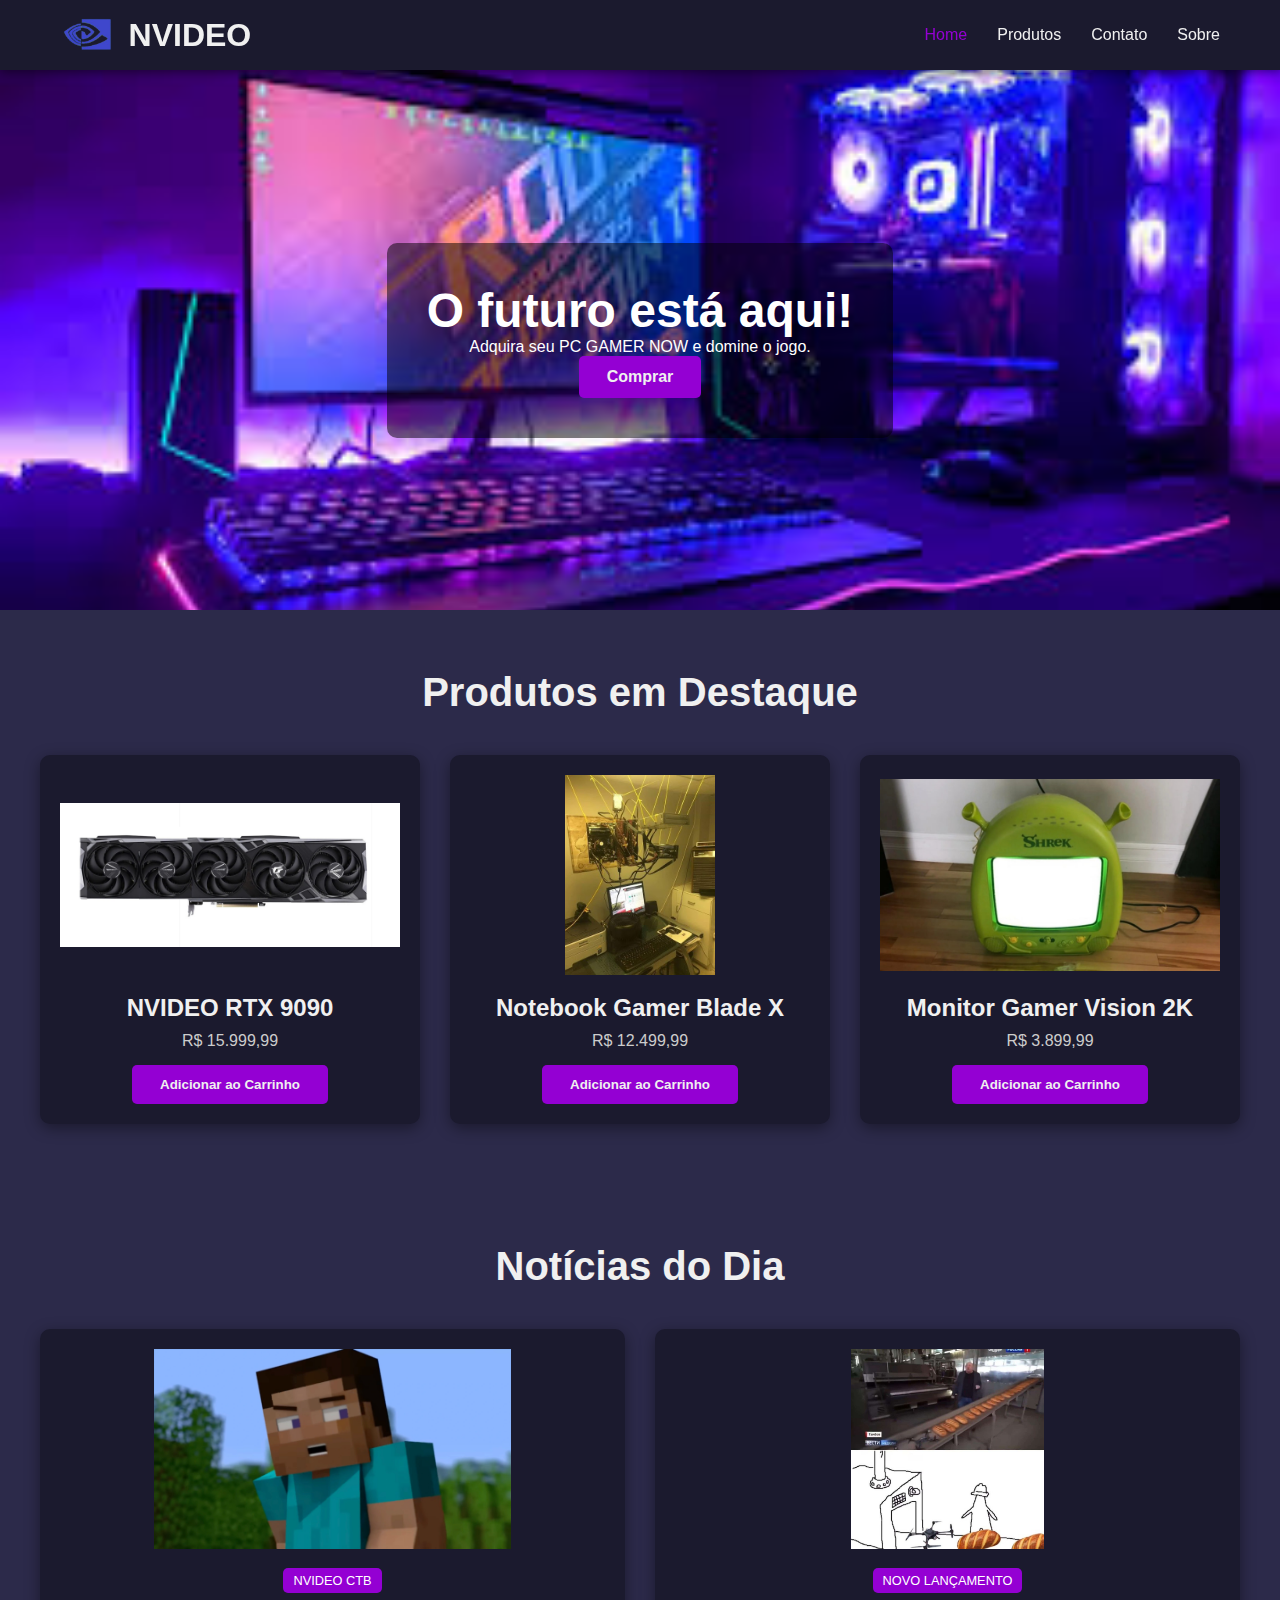
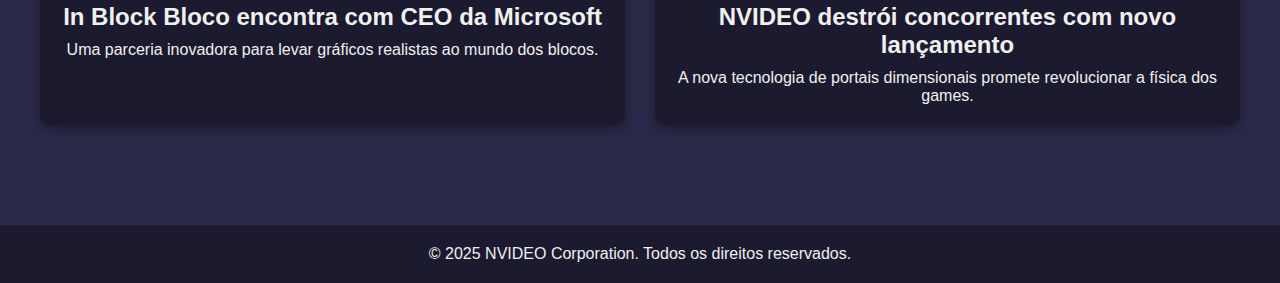
<file: NVIDEO-LOJA/index.html>
<!DOCTYPE html>
<html lang="pt-br">
<head>
    <meta charset="UTF-8">
    <meta name="viewport" content="width=device-width, initial-scale=1.0">
    <title>NVIDEO - O Futuro é Agora</title>
    <link rel="stylesheet" href="css/bonito.css">
</head>
<body>

    <header class="main-header">
        <nav class="container">
            <a href="index.html" class="logo">
                <img src="imagens/Sem_títu23lo-removebg-preview.png" alt="Logotipo NVIDEO">
                <h1>NVIDEO</h1>
            </a>
        
            <ul class="nav-menu">
                <li><a href="index.html" class="active">Home</a></li>
                <li><a href="produtos.html">Produtos</a></li>
                <li><a href="contato.html">Contato</a></li>
                <li><a href="sobre.html">Sobre</a></li>
            </ul>
        </nav>
    </header>

    <main>
        <section class="hero">
            <div class="hero-content">
                <h1>O futuro está aqui!</h1>
                <p>Adquira seu PC GAMER NOW e domine o jogo.</p>
                <a href="produtos.html" class="btn">Comprar</a>
            </div>
        </section>

        <section class="container section">
            <h2 class="section-title">Produtos em Destaque</h2>
            <div class="product-grid">
                <div class="card">
                    <img src="imagens/rtx 96000.jfif" alt="Placa de Vídeo NVIDEO RTX 9090" class="card-img">
                    <h3 class="card-title">NVIDEO RTX 9090</h3>
                    <p class="card-price">R$ 15.999,99</p>
                    <button class="btn add-to-cart-btn">Adicionar ao Carrinho</button>
                </div>
                <div class="card">
                    <img src="imagens/fio no ceu.jfif" alt="Notebook Gamer NVIDEO Blade X" class="card-img">
                    <h3 class="card-title">Notebook Gamer Blade X</h3>
                    <p class="card-price">R$ 12.499,99</p>
                    <button class="btn add-to-cart-btn">Adicionar ao Carrinho</button>
                </div>
                <div class="card">
                    <img src="imagens/sherek.jfif" alt="Monitor Gamer NVIDEO Vision 2K" class="card-img">
                    <h3 class="card-title">Monitor Gamer Vision 2K</h3>
                    <p class="card-price">R$ 3.899,99</p>
                    <button class="btn add-to-cart-btn">Adicionar ao Carrinho</button>
                </div>
            </div>
        </section>

        <section class="container section">
            <h2 class="section-title">Notícias do Dia</h2>
            <div class="news-grid">
                <div class="card">
                    <img src="imagens/stevo.jfif" alt="Minecraft com Ray Tracing" class="card-img">
                    <div class="card-content">
                        <span class="card-tag">NVIDEO CTB</span>
                        <h3 class="card-title">In Block Bloco encontra com CEO da Microsoft</h3>
                        <p>Uma parceria inovadora para levar gráficos realistas ao mundo dos blocos.</p>
                    </div>
                </div>
                <div class="card">
                    <img src="imagens/pao desenho.jfif" alt="Portal com nova tecnologia" class="card-img">
                    <div class="card-content">
                        <span class="card-tag">NOVO LANÇAMENTO</span>
                        <h3 class="card-title">NVIDEO destrói concorrentes com novo lançamento</h3>
                        <p>A nova tecnologia de portais dimensionais promete revolucionar a física dos games.</p>
                    </div>
                </div>
            </div>
        </section>

    </main>

    <footer class="main-footer">
        <div class="container">
            <p>&copy; 2025 NVIDEO Corporation. Todos os direitos reservados.</p>
        </div>
    </footer>

    <script src="js/codigojs.js"></script>
</body>
</html>
</file>
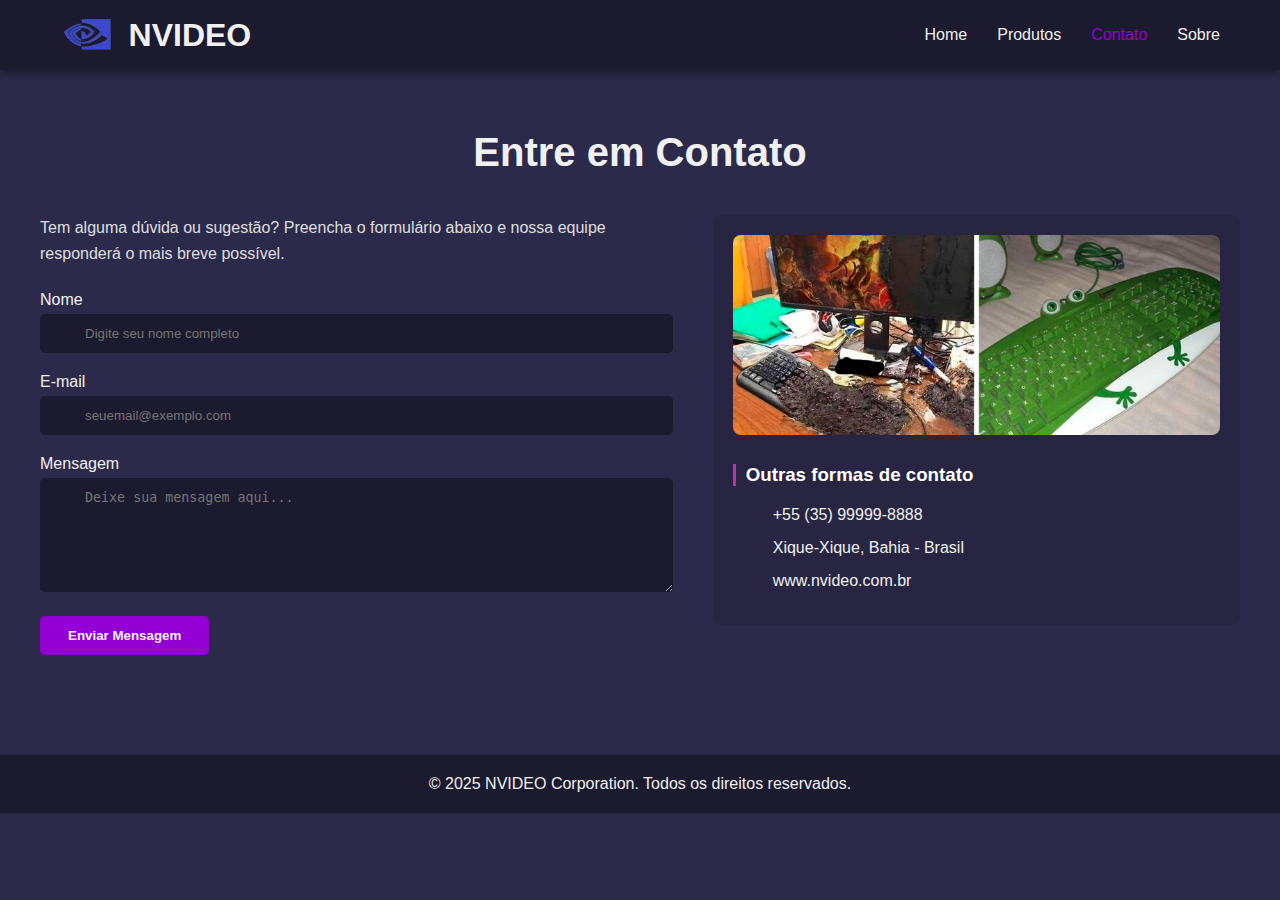
<file: NVIDEO-LOJA/contato.html>
<!DOCTYPE html>
<html lang="pt-br">
<head>
    <meta charset="UTF-8">
    <meta name="viewport" content="width=device-width, initial-scale=1.0">
    <title>Contato - NVIDEO</title>
    <link rel="stylesheet" href="css/bonito.css">
</head>
<body>

    <header class="main-header">
        <nav class="container">
            <a href="index.html" class="logo"><img src="imagens/Sem_títu23lo-removebg-preview.png" alt="Logotipo NVIDEO"><h1>NVIDEO</h1></a>
            
            <ul class="nav-menu">
                <li><a href="index.html">Home</a></li>
                <li><a href="produtos.html">Produtos</a></li>
                <li><a href="contato.html" class="active">Contato</a></li>
                <li><a href="sobre.html">Sobre</a></li>
            </ul>
        </nav>
    </header>

    <main>
        <section class="container section">
            <h2 class="section-title">Entre em Contato</h2>
            
            <div class="contact-grid">
                
                <div class="form-container">
                    <p>Tem alguma dúvida ou sugestão? Preencha o formulário abaixo e nossa equipe responderá o mais breve possível.</p>
                    <form class="contact-form">
                        <div class="form-group">
                            <label for="name">Nome</label>
                            <div class="input-wrapper">
                                <i class="fa-solid fa-user"></i>
                                <input type="text" id="name" name="name" required placeholder="Digite seu nome completo">
                            </div>
                        </div>
                        <div class="form-group">
                            <label for="email">E-mail</label>
                            <div class="input-wrapper">
                                <i class="fa-solid fa-envelope"></i>
                                <input type="email" id="email" name="email" required placeholder="seuemail@exemplo.com">
                            </div>
                        </div>
                        <div class="form-group">
                            <label for="message">Mensagem</label>
                            <div class="input-wrapper">
                                <i class="fa-solid fa-comment-dots"></i>
                                <textarea id="message" name="message" rows="6" required placeholder="Deixe sua mensagem aqui..."></textarea>
                            </div>
                        </div>
                        <button type="submit" class="btn">Enviar Mensagem</button>
                    </form>
                </div>

                <div class="info-container">
                    <img src="imagens/60b4f1ac47b54-png__700.jpg" alt="Ambiente de desenvolvimento com código" class="contact-image">
                    <h3>Outras formas de contato</h3>
                    <ul class="contact-list">
                        <li><i class="fa-solid fa-phone"></i> +55 (35) 99999-8888</li>
                        <li><i class="fa-solid fa-map-marker-alt"></i> Xique-Xique, Bahia - Brasil</li>
                        <li><i class="fa-solid fa-globe"></i> www.nvideo.com.br</li>
                    </ul>
                </div>

            </div>
        </section>
    </main>

    <footer class="main-footer">
        <div class="container">
            <p>&copy; 2025 NVIDEO Corporation. Todos os direitos reservados.</p>
        </div>
    </footer>
    
    <script src="js/codigojs.js"></script>
</body>
</html>
</file>
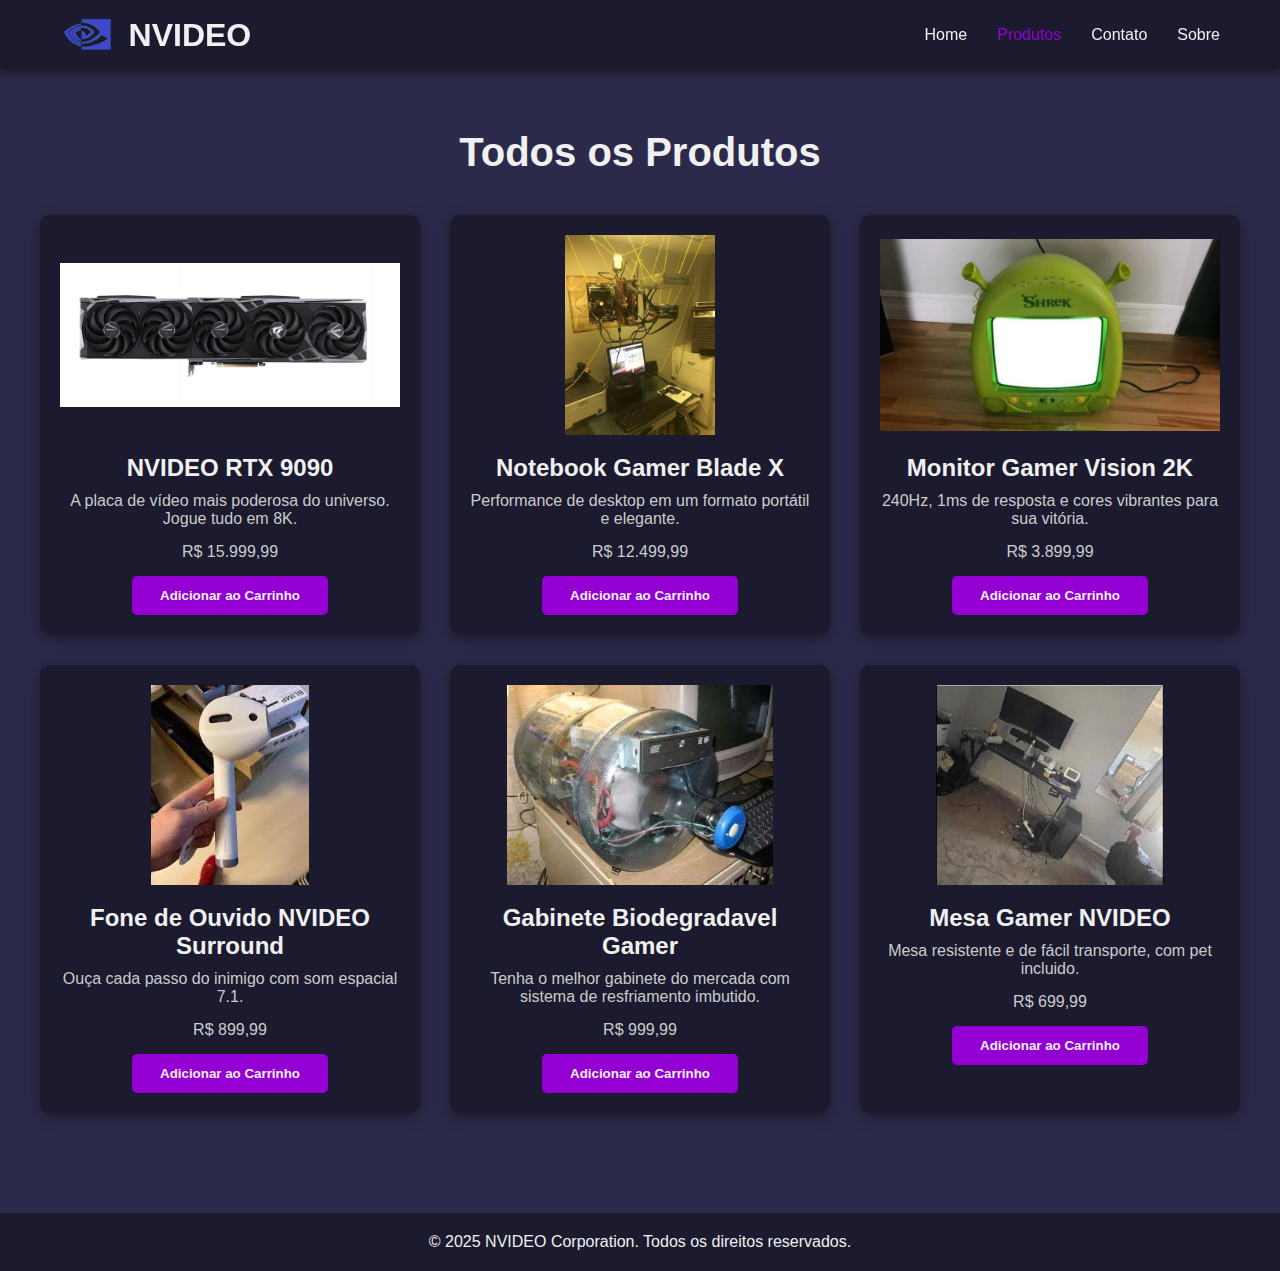
<file: NVIDEO-LOJA/produtos.html>
<!DOCTYPE html>
<html lang="pt-br">
<head>
    <meta charset="UTF-8">
    <meta name="viewport" content="width=device-width, initial-scale=1.0">
    <title>Produtos - NVIDEO</title>
    <link rel="stylesheet" href="css/bonito.css">
</head>
<body>

    <header class="main-header">
        <nav class="container">
            <a href="index.html" class="logo"><img src="imagens/Sem_títu23lo-removebg-preview.png" alt="Logotipo NVIDEO"><h1>NVIDEO</h1></a>
            
            <ul class="nav-menu">
                <li><a href="index.html">Home</a></li>
                <li><a href="produtos.html" class="active">Produtos</a></li>
                <li><a href="contato.html">Contato</a></li>
                <li><a href="sobre.html">Sobre</a></li>
            </ul>
        </nav>
    </header>

    <main>
        <section class="container section">
            <h2 class="section-title">Todos os Produtos</h2>
            <div class="product-grid">
                <div class="card">
                    <img src="imagens/rtx 96000.jfif" alt="Placa de Vídeo NVIDEO RTX 9090" class="card-img">
                    <h3 class="card-title">NVIDEO RTX 9090</h3>
                    <p class="card-description">A placa de vídeo mais poderosa do universo. Jogue tudo em 8K.</p>
                    <p class="card-price">R$ 15.999,99</p>
                    <button class="btn add-to-cart-btn">Adicionar ao Carrinho</button>
                </div>
                <div class="card">
                    <img src="imagens/fio no ceu.jfif" alt="Notebook Gamer NVIDEO Blade X" class="card-img">
                    <h3 class="card-title">Notebook Gamer Blade X</h3>
                    <p class="card-description">Performance de desktop em um formato portátil e elegante.</p>
                    <p class="card-price">R$ 12.499,99</p>
                    <button class="btn add-to-cart-btn">Adicionar ao Carrinho</button>
                </div>
                <div class="card">
                    <img src="imagens/sherek.jfif" alt="Monitor Gamer NVIDEO Vision 2K" class="card-img">
                    <h3 class="card-title">Monitor Gamer Vision 2K</h3>
                    <p class="card-description">240Hz, 1ms de resposta e cores vibrantes para sua vitória.</p>
                    <p class="card-price">R$ 3.899,99</p>
                    <button class="btn add-to-cart-btn">Adicionar ao Carrinho</button>
                </div>
                 <div class="card">
                    <img src="imagens/headset.jpg" alt="Fone de Ouvido NVIDEO Surround" class="card-img">
                    <h3 class="card-title">Fone de Ouvido NVIDEO Surround</h3>
                    <p class="card-description">Ouça cada passo do inimigo com som espacial 7.1.</p>
                    <p class="card-price">R$ 899,99</p>
                    <button class="btn add-to-cart-btn">Adicionar ao Carrinho</button>
                </div>
                <div class="card">
                    <img src="imagens/galaoagua.jfif" alt="Gabinete Biodegradavel Gamer" class="card-img">
                    <h3 class="card-title">Gabinete Biodegradavel Gamer</h3>
                    <p class="card-description">Tenha o melhor gabinete do mercada com sistema de resfriamento imbutido.</p>
                    <p class="card-price">R$ 999,99</p>
                    <button class="btn add-to-cart-btn">Adicionar ao Carrinho</button>
                </div>
                <div class="card">
                    <img src="imagens/ave.jfif" alt="Mesa Gamer NVIDEO" class="card-img">
                    <h3 class="card-title">Mesa Gamer NVIDEO</h3>
                    <p class="card-description">Mesa resistente e de fácil transporte, com pet incluido.</p>
                    <p class="card-price">R$ 699,99</p>
                    <button class="btn add-to-cart-btn">Adicionar ao Carrinho</button>
                </div>
            </div>
        </section>
    </main>

    <footer class="main-footer">
        <div class="container">
            <p>&copy; 2025 NVIDEO Corporation. Todos os direitos reservados.</p>
        </div>
    </footer>

    <script src="js/codigojs.js"></script>
</body>
</html>
</file>
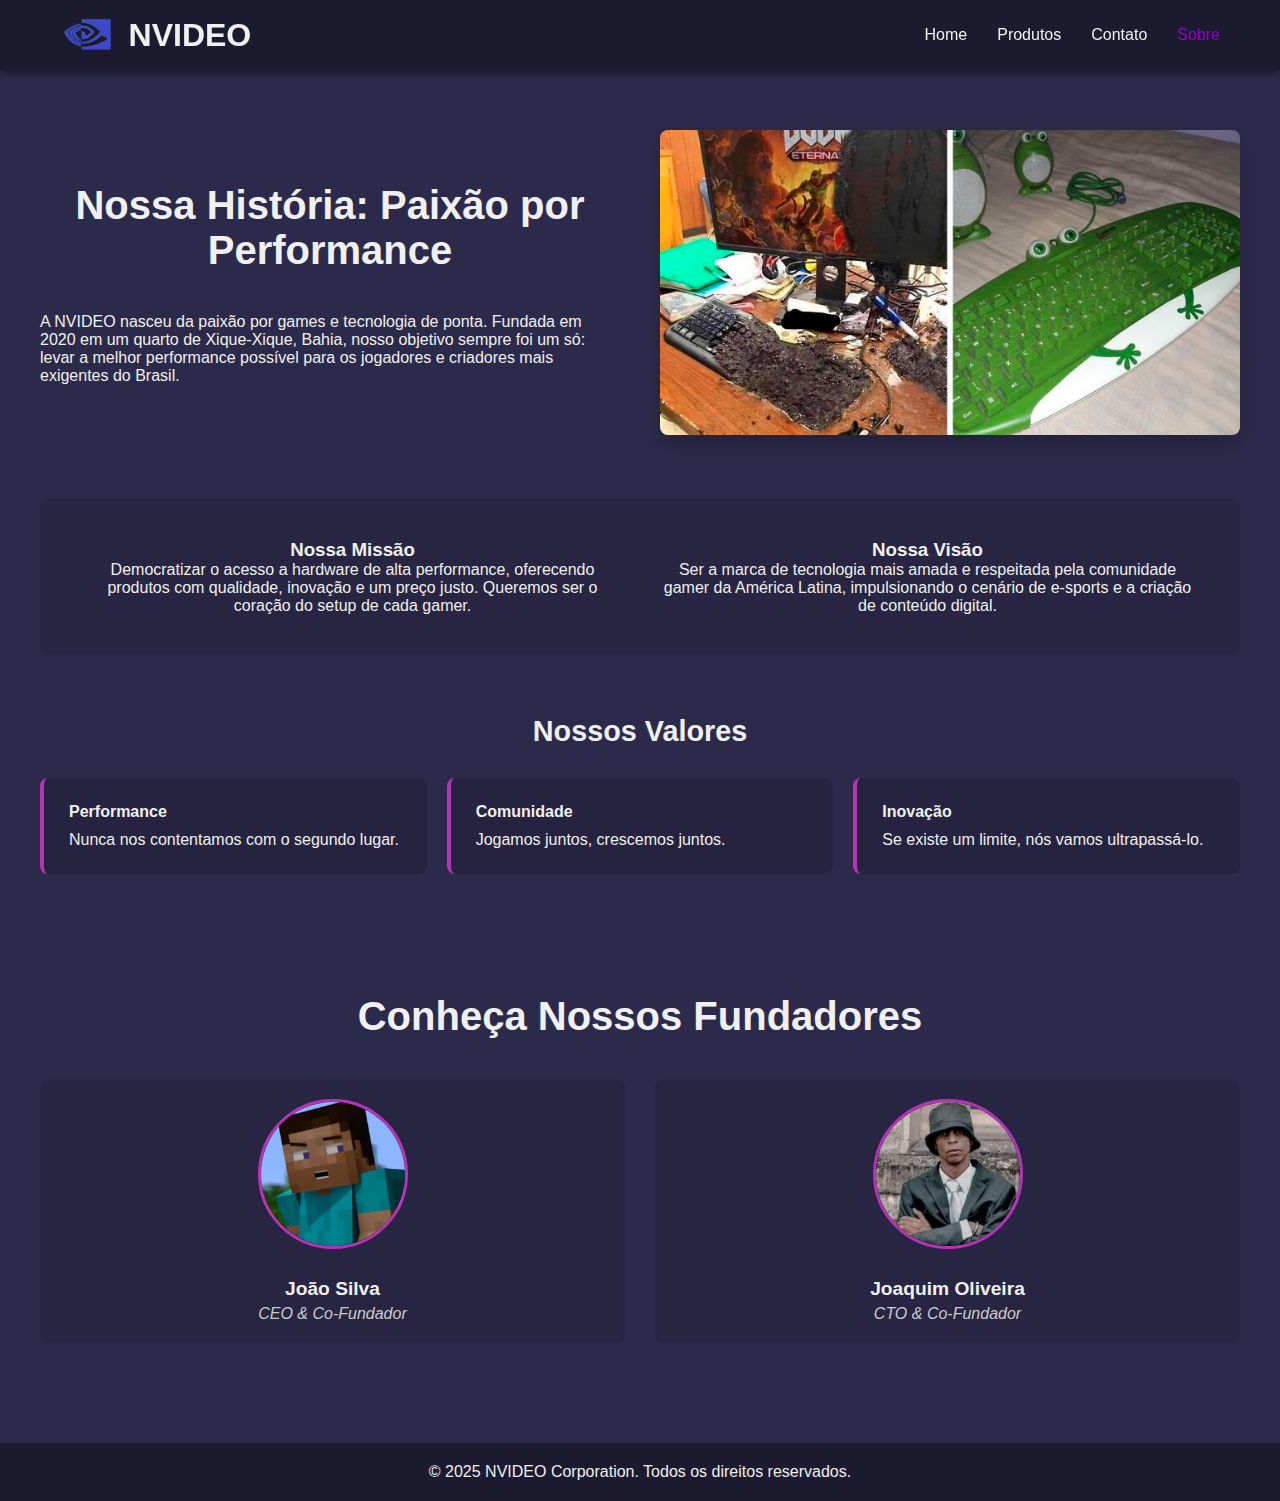
<file: NVIDEO-LOJA/sobre.html>
<!DOCTYPE html>
<html lang="pt-br">
<head>
    <meta charset="UTF-8">
    <meta name="viewport" content="width=device-width, initial-scale=1.0">
    <title>Sobre Nós - NVIDEO</title>
    <link rel="stylesheet" href="css/bonito.css">
</head>
<body>

    <header class="main-header">
        <nav class="container">
            <a href="index.html" class="logo"><img src="imagens/Sem_títu23lo-removebg-preview.png" alt="Logotipo NVIDEO"><h1>NVIDEO</h1></a>
            
            <ul class="nav-menu">
                <li><a href="index.html">Home</a></li>
                <li><a href="produtos.html">Produtos</a></li>
                <li><a href="contato.html">Contato</a></li>
                <li><a href="sobre.html" class="active">Sobre</a></li>
            </ul>
        </nav>
    </header>


    <main>
        <section class="container section about-intro">
            <div class="intro-text">
                <h2 class="section-title">Nossa História: Paixão por Performance</h2>
                <p>A NVIDEO nasceu da paixão por games e tecnologia de ponta. Fundada em 2020 em um quarto de Xique-Xique, Bahia, nosso objetivo sempre foi um só: levar a melhor performance possível para os jogadores e criadores mais exigentes do Brasil.</p>
            </div>
            <div class="intro-image">
                <img src="imagens/60b4f1ac47b54-png__700.jpg" alt="Ambiente de setup gamer inicial">
            </div>
        </section>

        <section class="container section mission-vision">
            <div class="mission-item">
                <i class="fas fa-rocket"></i>
                <h3>Nossa Missão</h3>
                <p>Democratizar o acesso a hardware de alta performance, oferecendo produtos com qualidade, inovação e um preço justo. Queremos ser o coração do setup de cada gamer.</p>
            </div>
            <div class="mission-item">
                <i class="fas fa-eye"></i>
                <h3>Nossa Visão</h3>
                <p>Ser a marca de tecnologia mais amada e respeitada pela comunidade gamer da América Latina, impulsionando o cenário de e-sports e a criação de conteúdo digital.</p>
            </div>
        </section>

        <section class="container section values-section">
            <h3>Nossos Valores</h3>
            <div class="values-grid">
                <div class="value-card">
                    <h4>Performance</h4>
                    <p>Nunca nos contentamos com o segundo lugar.</p>
                </div>
                <div class="value-card">
                    <h4>Comunidade</h4>
                    <p>Jogamos juntos, crescemos juntos.</p>
                </div>
                <div class="value-card">
                    <h4>Inovação</h4>
                    <p>Se existe um limite, nós vamos ultrapassá-lo.</p>
                </div>
            </div>
        </section>

        <section class="container section team-section">
            <h2 class="section-title">Conheça Nossos Fundadores</h2>
            <div class="team-grid">
                <div class="team-member">
                    <img src="imagens/stevo.jfif" alt="Foto do Fundador 1">
                    <h4>João Silva</h4>
                    <span>CEO & Co-Fundador</span>
                </div>
                <div class="team-member">
                    <img src="imagens/Joaquim.jpg" alt="Foto do Fundador 2">
                    <h4>Joaquim Oliveira</h4>
                    <span>CTO & Co-Fundador</span>
                </div>
            </div>
        </section>

    </main>

    <footer class="main-footer">
        <div class="container">
            <p>&copy; 2025 NVIDEO Corporation. Todos os direitos reservados.</p>
        </div>
    </footer>
    
    <script src="js/codigojs.js"></script>
</body>
</html>
</file>
<file: NVIDEO-LOJA/css/bonito.css>
:root {
    --primary-color: #2c2a4a;
    --secondary-color: #1b1a2e;
    --accent-color: #9400d3;
    --text-color: #f0f0f0;
    --font-family: 'Poppins', sans-serif;
}

* {
    margin: 0;
    padding: 0;
    box-sizing: border-box;
}

body {
    font-family: var(--font-family);
    background-color: var(--primary-color);
    color: var(--text-color);
}

.container {
    max-width: 1200px;
    margin: 0 auto;
    padding: 0 20px;
}

.section {
    padding: 60px 0;
}

.section-title {
    text-align: center;
    font-size: 2.5rem;
    margin-bottom: 40px;
    color: var(--text-color);
}


.btn {
    display: inline-block;
    background-color: var(--accent-color);
    color: var(--text-color);
    padding: 12px 28px;
    border-radius: 5px;
    text-decoration: none;
    font-weight: 600;
    border: none;
    cursor: pointer;
    transition: transform 0.3s ease, background-color 0.3s ease;
}

.btn:hover {
    background-color: #ab1fef;
    transform: translateY(-3px);
}

.card {
    background-color: var(--secondary-color);
    border-radius: 10px;
    overflow: hidden;
    box-shadow: 0 4px 15px rgba(0, 0, 0, 0.4);
    text-align: center;
    padding: 20px;
}

.card-img {
    max-width: 100%;
    height: 200px;
    object-fit: contain;
    margin-bottom: 15px;
}

.card-title {
    font-size: 1.5rem;
    margin-bottom: 10px;
}

.card-price,
.card-description {
    color: #ccc;
    margin-bottom: 15px;
}

.card-tag {
    display: inline-block;
    background-color: var(--accent-color);
    color: #fff;
    padding: 5px 10px;
    border-radius: 5px;
    font-size: 0.8rem;
    margin-bottom: 10px;
}

.product-grid,
.news-grid {
    display: grid;
    grid-template-columns: repeat(auto-fit, minmax(300px, 1fr));
    gap: 30px;
}

.main-header {
    background-color: var(--secondary-color);
    padding: 15px 0;
    position: sticky;
    top: 0;
    z-index: 1000;
    box-shadow: 0 2px 10px rgba(0, 0, 0, 0.5);
}

.main-header nav {
    display: flex;
    justify-content: space-between;
    align-items: center;
}

.logo {
    display: flex;
    align-items: center;
    gap: 15px;
    text-decoration: none;
    color: var(--text-color);
}

.logo img {
    height: 40px;
}

.nav-menu {
    list-style: none;
    display: flex;
    gap: 30px;
}

.nav-menu a {
    text-decoration: none;
    color: var(--text-color);
    font-weight: 500;
    transition: color 0.3s ease;
}

.nav-menu a:hover,
.nav-menu a.active {
    color: var(--accent-color);
}

.hero {
    height: 60vh;
    background: url('iugi.jpg') no-repeat center center/cover;
    display: flex;
    justify-content: center;
    align-items: center;
    text-align: center;
    color: #fff;
}

.hero-content {
    background-color: rgba(0, 0, 0, 0.5);
    padding: 40px;
    border-radius: 10px;
}

.hero-content h1 {
    font-size: 3rem;
}

.main-footer {
    background-color: var(--secondary-color);
    text-align: center;
    padding: 20px 0;
    margin-top: 40px;
}


.contact-grid {
    display: grid;
    grid-template-columns: 1.2fr 1fr;
    gap: 40px;
    align-items: flex-start;
}

.form-container p {
    margin-bottom: 25px;
    line-height: 1.6;
    opacity: 0.9;
}

.contact-form .form-group {
    margin-bottom: 20px;
}

.contact-form label {
    display: block;
    margin-bottom: 5px;
}

.contact-form input,
.contact-form textarea {
    width: 100%;
    padding: 12px 12px 12px 45px;
    border-radius: 5px;
    border: none;
    background-color: var(--secondary-color);
    color: var(--text-color);
}

.input-wrapper {
    position: relative;
}

.input-wrapper i {
    position: absolute;
    left: 15px;
    top: 50%;
    transform: translateY(-50%);
    color: #8a6df2;
    opacity: 0.6;
}

.input-wrapper i.fa-comment-dots {
    top: 20px;
    transform: none;
}

.info-container {
    padding: 20px;
    background-color: rgba(0, 0, 0, 0.1);
    border-radius: 8px;
}

.contact-image {
    width: 100%;
    border-radius: 8px;
    margin-bottom: 25px;
    object-fit: cover;
    height: 200px;
}

.info-container h3 {
    margin-bottom: 20px;
    color: #fff;
    border-left: 3px solid #B534B5;
    padding-left: 10px;
}

.contact-list {
    list-style: none;
    padding: 0;
    margin: 0;
}

.contact-list li {
    display: flex;
    align-items: center;
    margin-bottom: 15px;
    font-size: 1rem;
}

.contact-list li i {
    color: #B534B5;
    font-size: 1.2rem;
    width: 30px;
    text-align: center;
    margin-right: 10px;
}

.about-section h3 {
    color: var(--accent-color);
    margin-top: 20px;
}

.about-section ul {
    list-style-position: inside;
    margin-top: 10px;
}

.about-intro {
    display: grid;
    grid-template-columns: 1fr 1fr;
    gap: 40px;
    align-items: center;
}

.intro-image img {
    width: 100%;
    border-radius: 8px;
    box-shadow: 0 10px 20px rgba(0, 0, 0, 0.2);
}

.mission-vision {
    display: grid;
    grid-template-columns: 1fr 1fr;
    gap: 30px;
    text-align: center;
    background-color: rgba(0, 0, 0, 0.1);
    padding: 40px;
    border-radius: 8px;
}

.mission-item i {
    font-size: 3rem;
    color: #B534B5;
    margin-bottom: 15px;
}

.values-section h3 {
    text-align: center;
    font-size: 1.8rem;
    margin-bottom: 30px;
}

.values-grid {
    display: grid;
    grid-template-columns: repeat(3, 1fr);
    gap: 20px;
}

.value-card {
    background-color: rgba(0, 0, 0, 0.15);
    padding: 25px;
    border-radius: 8px;
    border-left: 4px solid #B534B5;
    transition: transform 0.3s ease;
}

.value-card:hover {
    transform: translateY(-5px);
}

.value-card h4 {
    margin-top: 0;
    margin-bottom: 10px;
}

.team-section {
    text-align: center;
}

.team-grid {
    display: grid;
    grid-template-columns: 1fr 1fr;
    gap: 30px;
    margin-top: 30px;
}

.team-member {
    background-color: rgba(0, 0, 0, 0.1);
    padding: 20px;
    border-radius: 8px;
}

.team-member img {
    width: 150px;
    height: 150px;
    border-radius: 50%;
    object-fit: cover;
    margin-bottom: 15px;
    border: 3px solid #B534B5;
}

.team-member h4 {
    margin: 10px 0 5px 0;
    font-size: 1.2rem;
}

.team-member span {
    color: #ccc;
    font-style: italic;
}

@media (max-width: 800px) {
    .contact-grid,
    .about-intro,
    .mission-vision,
    .values-grid,
    .team-grid {
        grid-template-columns: 1fr;
    }
}

@media (max-width: 768px) {
    .nav-menu {
        display: none;
    }

    .hero-content h1 {
        font-size: 2rem;
    }

    .section-title {
        font-size: 2rem;
    }
}
</file>
